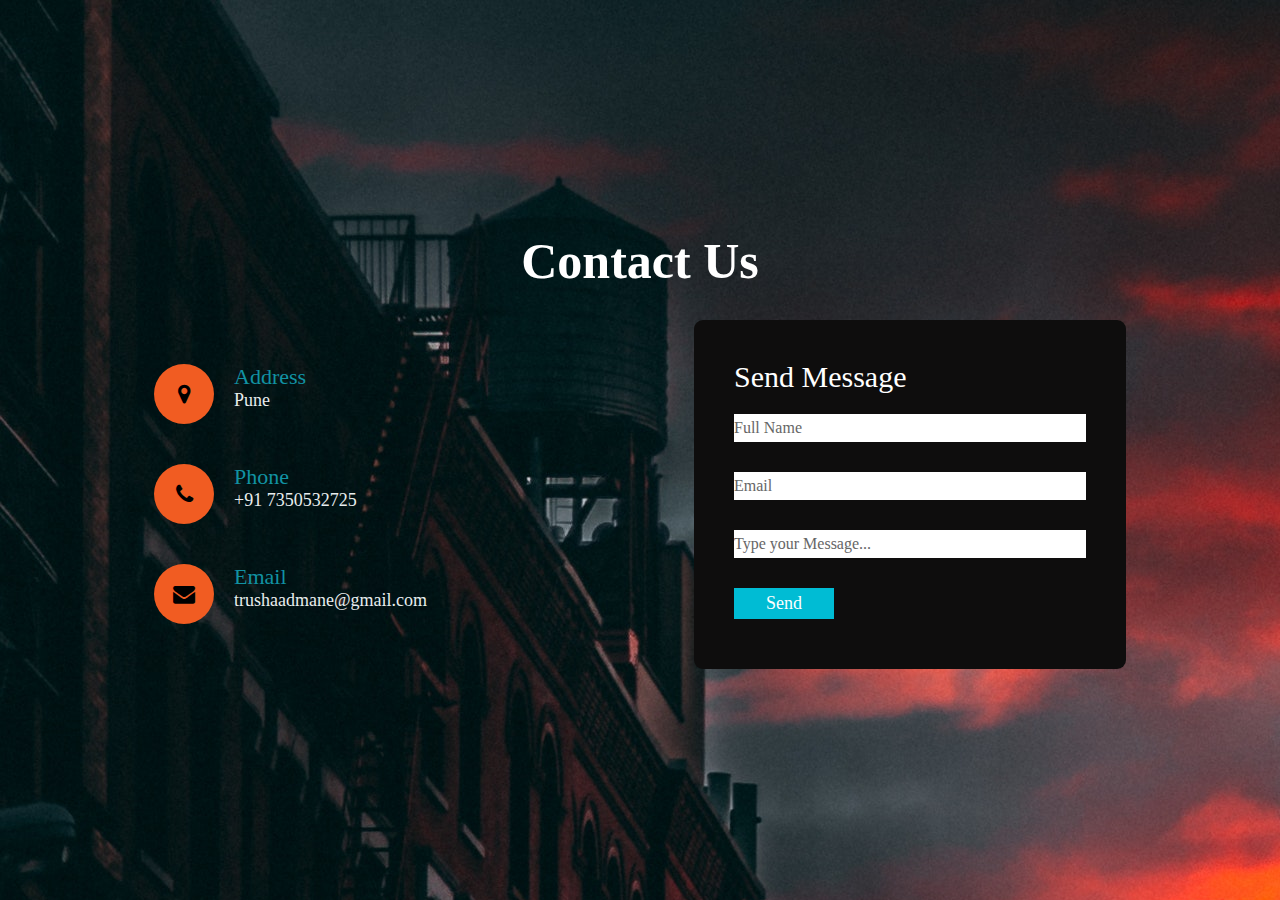
<file: The-Sparks-Foundation-main/contact.html>
<!DOCTYPE html>
<html lang="en">
<head>
    <meta charset="UTF-8">
    <meta http-equiv="X-UA-Compatible" content="IE=edge">
    <meta name="viewport" content="width=device-width, initial-scale=1.0">
    <title>Contact</title>
    <link rel="stylesheet" href="https://cdnjs.cloudflare.com/ajax/libs/font-awesome/4.7.0/css/font-awesome.css" 
        integrity="sha512-5A8nwdMOWrSz20fDsjczgUidUBR8liPYU+WymTZP1lmY9G6Oc7HlZv156XqnsgNUzTyMefFTcsFH/tnJE/+xBg=="
         crossorigin="anonymous" referrerpolicy="no-referrer" />

    <link rel="stylesheet" href="./css/contact.css">
    <link rel="shortcut icon" href="./img/img10.png" type="image/png">
</head>
<body>
    <section class="contact">
        <div class="content">
            <h2>Contact Us</h2>
            <!-- <p>ngtsoh grsnrgawio</p> -->
        </div>
        <div class="container">
            <div class="contactInfo">
                <div class="box">
                    <div class="icon"><i class="fa fa-map-marker" aria-hidden="true"></i></div>
                        <div class="text">
                            <h3>Address</h3>
                            <p>Pune</p>
                        </div>
                </div>

                <div class="box">
                    <div class="icon"><i class="fa fa-phone" aria-hidden="true"></i></div>
                        <div class="text">
                            <h3>Phone</h3>
                            <p>+91 7350532725</p>
                        </div>
                </div>

                <div class="box">
                    <span class="icon"><i class="fa fa-envelope" aria-hidden="true"></i></span>
                        <div class="text">
                            <h3>Email</h3>
                            <p>trushaadmane@gmail.com</p>
                        </div>
                </div>

            </div>

            <div class="contactform">
                <form>
                    <h2>Send Message</h2>
                    <div class="inputBox">
                        <input type="text" name="" required="required">
                        <span>Full Name</span>
                    </div>
                    <div class="inputBox">
                        <input type="text" name="" required="required">
                        <span>Email</span>
                    </div>
                    <div class="inputBox">
                        <input type="text" name="" required="required">
                        <span>Type your Message...</span>
                    </div>
                    <div class="inputBox">
                        <input type="submit" name="" value="Send">
                        <!-- <span>Submit</span> -->
                    </div>
                </form>
            </div>
            </div>
    </section>
</body>
</html>
</file>
<file: The-Sparks-Foundation-main/css/contact.css>
*{
    margin: 0;
    padding: 0;
    box-sizing: border-box;
    font-family:Georgia, 'Times New Roman', Times, serif;
}
.contact{
    position: relative;
    min-height: 100vh;
    padding: 50px 100px;
    display: flex;
    justify-content: center;
    align-items: center;
    flex-direction: column;
    background-image: url('../img/img8.jpg');
    background-repeat: no-repeat;
    /* background-color: rgba(0, 0, 0, 0.774);
    color: white */
}
.contact .content{
    max-width: 800px;
    text-align:center;
}
.contact .content h2{
    font-size: 50px;
    font-weight: bold;
    color: white;
    
}
.contact .content p{
    font-weight: 300;
}

.container{
    width: 100%;
    display: flex;
    justify-content: center;
    align-items: center;
    margin-top: 30px;
}
.container .contactInfo{
    width: 50%;
    display: flex;
    flex-direction: column;
}
.container .contactInfo .box{
    position: relative;
    padding: 20px 0;
    display: flex;
}
.container .contactInfo .box .icon{
    min-width: 60px;
    height: 60px;
    background:rgb(241, 92, 34);
    display:flex;
    justify-content: center;
    align-items: center;
    border-radius: 50%;
    font-size: 22px;
}
.container .contactInfo .box .text{
    display: flex;
    margin-left: 20px;
    font-size: 16px;
    flex-direction: column;
    font-weight: 300S;
    color: black;
}
.container .contactInfo .box .text h3{
    font-weight: 500;
    color: #1192a3;
    font-size: 22px;;
}
.container .contactInfo .box .text p{
    font-weight: 500;
    color: #e8edee;
    font-size: 18px;
}
.contactform{
    width: 40%;
    padding: 40px;
    background: rgb(14, 13, 13);
    border-radius: 9px;
}
.contactform h2{
    font-size: 30px;
    color: white;
    font-weight: 500;
}
.contactform .inputBox{
    position: relative;
    width: 100%;
    margin-top: 10px;
}
.contactform .inputBox input,
.contactform .inputBox input, textarea{
    width: 100%;
    padding: 5px 0;
    font-size: 16px;
    margin: 10px 0;
    border: none;
    border-bottom:2px solod #333;
    outline: none;
    resize: none;
}
.contactform .inputBox span{
    position: absolute;
    left: 0;
    padding: 5px 0;
    font-size:  16px;
    margin: 10px 0;
    pointer-events: none;
    transition: 0.5s;
    color: #666;
}
.contactform .inputBox input:focus ~ span,
.contactform .inputBox input:valid ~ span,
.contactform .inputBox textarea:focus ~ span,
.contactform .inputBox textarea:valid ~ span
{
    color: #e91e63;
    font-size: 12px;
    transform: translateY(-20px);
}

.contactform .inputBox input[type="submit"]
{
    width: 100px;
    background: #00bcd4;
    color: #fff;
    border: none;
    cursor: 10px;
    font-size: 18px;
}
@media (max-width:991px)
{
    .contactP
    {
    padding: 50px;
    }
    .container{
        flex-direction: column;
    }
    .container .contactInfo{
        margin-bottom: 40px;
    }
    .container .contactInfo,
    .contactform
    {
        width: 100%;
    }
}
</file>
